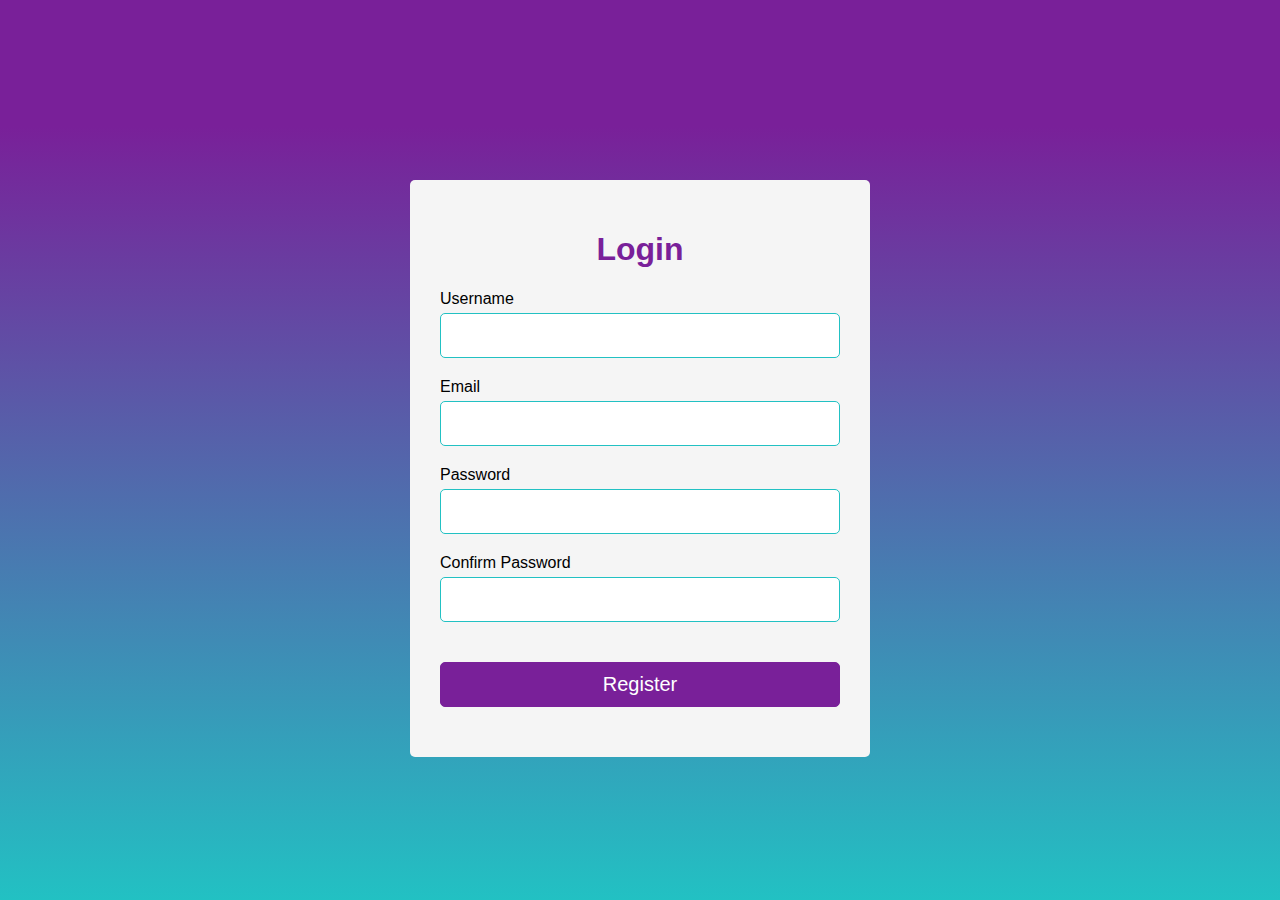
<file: Fontend(Cake Shop)/login/index.html>
<!DOCTYPE html>
<html lang="en">
<head>
    <meta charset="UTF-8">
    <meta http-equiv="X-UA-Compatible" content="IE=edge">
    <meta name="viewport" content="width=device-width, initial-scale=1.0">
    <link rel="stylesheet" href="style.css">
    <script src="app.js" defer></script>
    <title>Login</title>
</head>
<body>
    <div class="container">
        <form action="" id="form">
            <h1>Login</h1>
            <div class="input-group">
                <label for="username">Username</label>
                <input type="text" id="username" name="username">
                <div class="error"></div>
            </div>
            <div class="input-group">
                <label for="email">Email</label>
                <input type="text" id="email" name="email" >
                <div class="error"></div>
            </div>
            <div class="input-group">
                <label for="password">Password</label>
                <input type="password" id="password" name="password">
                <div class="error"></div>
            </div>
            <div class="input-group">
                <label for="cpassword">Confirm Password</label>
                <input type="password" id="cpassword" name="cpassword">
                <div class="error"></div>
            </div>
            <button type="submit">Register</button>
        </form>
    </div>
</body>
</html>
</file>
<file: Fontend(Cake Shop)/login/style.css>
body{
    background: rgb(34,193,195);
    background: linear-gradient(0deg, rgba(34,193,195,1) 0%, rgba(121,32,153,1) 86%);
    background-attachment: fixed;
    margin:0;
    font-family: 'Poppins', sans-serif; 
}

#form{
    width:400px;
    margin:20vh auto 0 auto;
    background-color: whitesmoke;
    border-radius: 5px;
    padding:30px;
}

h1{
    text-align: center;
    color:#792099;
}

#form button{
    background-color: #792099;
    color:white;
    border: 1px solid #792099;
    border-radius: 5px;
    padding:10px;
    margin:20px 0px;
    cursor:pointer;
    font-size:20px;
    width:100%;
}

.input-group{
    display:flex;
    flex-direction: column;
    margin-bottom: 15px;
}

.input-group input{
    border-radius: 5px;
    font-size:20px;
    margin-top:5px;
    padding:10px;
    border:1px solid rgb(34,193,195) ;
}

.input-group input:focus{
    outline:0;
}

.input-group .error{
    color:rgb(242, 18, 18);
    font-size:16px;
    margin-top: 5px;
}

.input-group.success input{
    border-color: #0cc477;
}

.input-group.error input{
    border-color:rgb(206, 67, 67);
}
</file>
